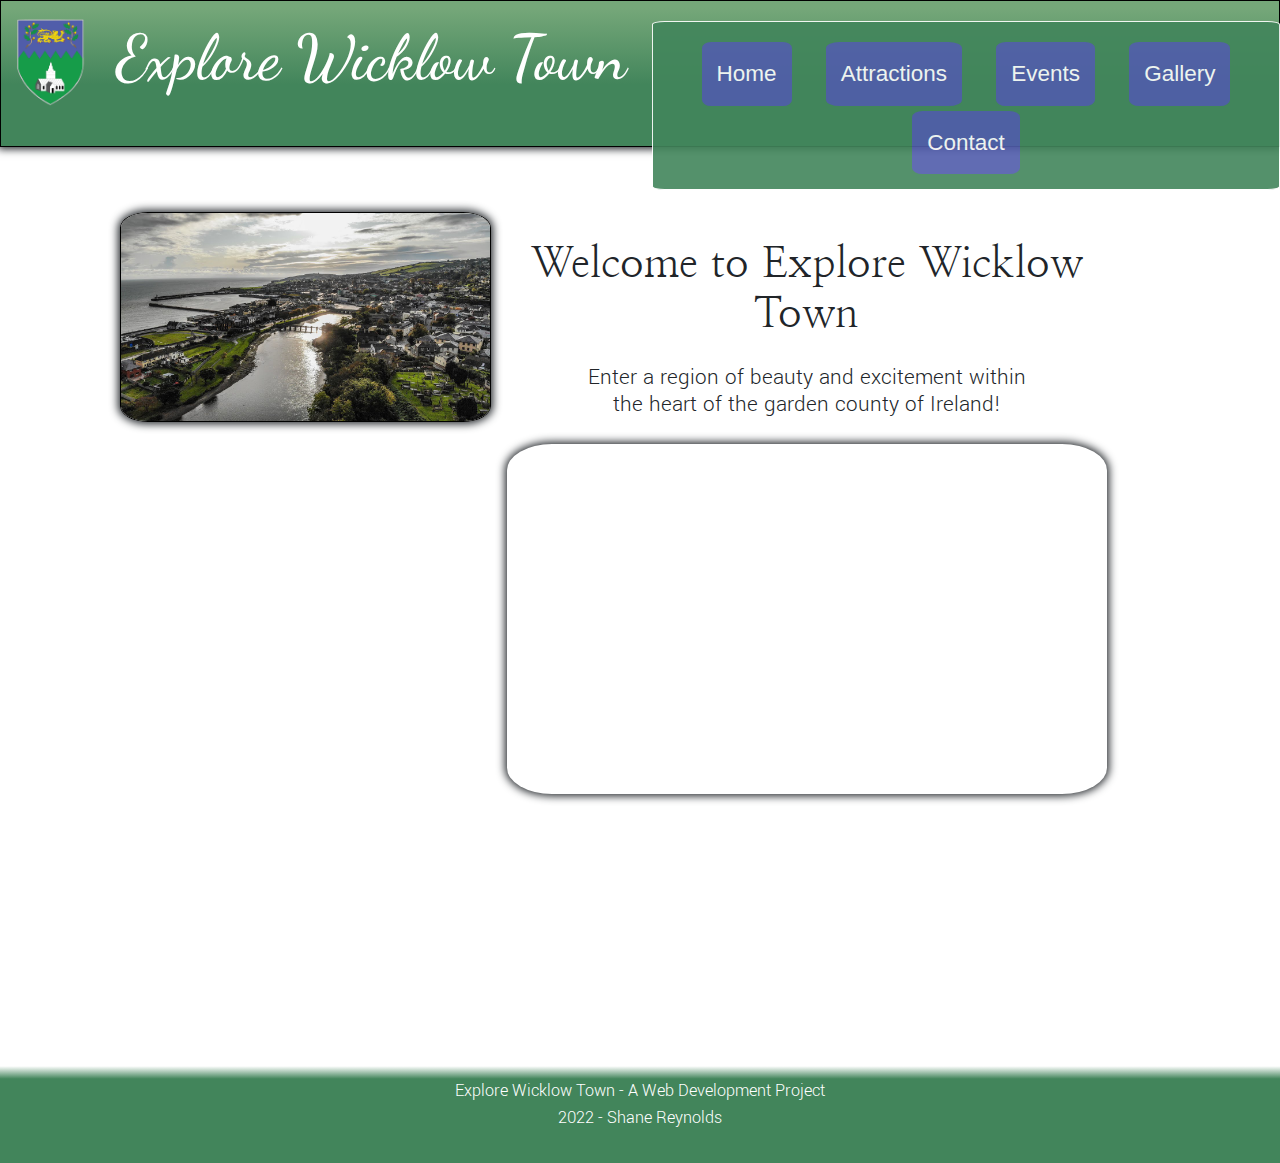
<file: index.html>
<!-- The home landing page for the Web Development Project Task B - Explore Wicklow Town
@author Shane Reynolds
-FZB 7976

This index page will be commented extensively. The other 4 pages will be commented 
very briefly as they are quite similarly structured using the style guide.
It should be noted that this project is fully mobile responsive also. -->



<!DOCTYPE html> <!-- Defines that the type of document is to be parsed as HTML -->

<head> <!-- The head tag defines some important meta data, linking and settings for the page -->
    <meta name="viewport" content="width=device-width, initial-scale=1"> <!-- Outline that the content must match the specific width of each device viewing the page-->
    <title>Explore Wicklow Town Homepage</title> <!-- The title that is displayed on the tab in a web browser-->
    <link href="https://cdn.jsdelivr.net/npm/bootstrap@5.2.0/dist/css/bootstrap.min.css" rel="stylesheet"> <!-- Linking the page to bootstrap, a grid framework-->
    <link href="./css/style.css" rel="stylesheet"> <!-- Linking the page to the custom style sheet for design-->
    <link rel="icon" type="image/x-icon" href="./images/favicon.ico"> <!--The small favicon icon image that appears in the tab on the web browser-->

</head>


<body> <!-- In the body, the the actual content is defined -->
    <div class="container-fluid" id="wholePage"> <!-- Several nested divs are used to set the bootstrap grid columns and rows to accurately place content-->
        <div class="row justify-content-center">
            <div class="row justify-content-center" id="siteHeader"> <!-- Custom made site header that that uses this ID-->
                <div align="center" class="col-sm-1">
                    <img class="crest" src="./images/wicklow-coat-of-arms.png" alt="Wicklow coat of arms"> <!-- in the top left, add the image wicklow coat of arms-->
                </div>
                <div align="center" class="col-sm-5">
                    <h1>Explore Wicklow Town</h1> <!-- To the left of centre, add the title-->
                </div>
                <div style="z-index: 1" align="center" class="col-sm-6"> <!-- to the right of centre, add the nav bar that is fixed. It provides link btns to other pages-->
                    <nav>
                        <ul class="menu"> <!-- Contained within an unordered list, and utilising anchor tags as links -->
                            <li><a class="menuButton" href="index.html">Home</a></li>
                            <li><a class="menuButton" href="attractions.html">Attractions</a></li>
                            <li><a class="menuButton" href="events.html">Events</a></li>
                            <li><a class="menuButton" href="gallery.html">Gallery</a></li>
                            <li><a class="menuButton" href="contact.html">Contact</a></li>
                        </ul>
                    </nav>
                </div>
            </div>
        </div>

        <div class="row justify-content-center">
            <div class="row justify-content-center" id="siteBody"> <!-- main body of text boostrap div -->

                <div align="center" class="col-sm-4">
                    <img id="river" class="img-fluid" src="./images/wicklowriver.jpg" alt="Wicklow river" usemap="#wicklowtown"> <!-- The main page river image, with alt text and a clickable map to wicklow wikipedia-->
                    <map name="wicklowtown">
                        <area shape="rect" coords="0,0,1000,1000" alt="SpaceX website" href="https://en.wikipedia.org/wiki/Wicklow">
                    </map>
                </div>
                <div align="center" class="col-sm-8">
                    <h2 style="margin-top: -6%; margin-bottom: 2%;">Welcome to Explore Wicklow Town</h2> <!-- Content, with inline CSS-->
                    <h3 style="margin-bottom: 4%;">Enter a region of beauty and excitement within <br> the heart of the garden county of Ireland!</h3>
                    <!-- The below iframe is a medium sized google map that allows the viewer of the site to see the map of wicklow town and surrounding areas-->
                    <iframe src="https://www.google.com/maps/embed?pb=!1m18!1m12!1m3!1d38433.68726085093!2d-6.077769283525845!3d52.98250490541029!2m3!1f0!2f0!3f0!3m2!1i1024!2i768!4f13.1!3m3!1m2!1s0x4867b0b5d9502859%3A0x284e79fbf541a3e7!2sWicklow!5e0!3m2!1sen!2sie!4v1661512407294!5m2!1sen!2sie" width="600" height="350" style="border:0;" allowfullscreen="" loading="lazy" referrerpolicy="no-referrer-when-downgrade"></iframe>
                </div>
            </div>
        </div>




        <div class="row justify-content-center">
            <div class="row justify-content-center" id="siteFooter"> <!-- Footer bootstrap div -->
                <div align="center" class="col-sm-4"></div>
                <div align="center" class="col-sm-4">
                    <p class="footerP">Explore Wicklow Town - A Web Development Project 2022 - Shane Reynolds</p> <!-- Generic explanatory text-->
                </div>
                <div align="center" class="col-sm-4">

                </div>
            </div>
        </div>
    </div>
</body> <!-- Finish -->
</file>
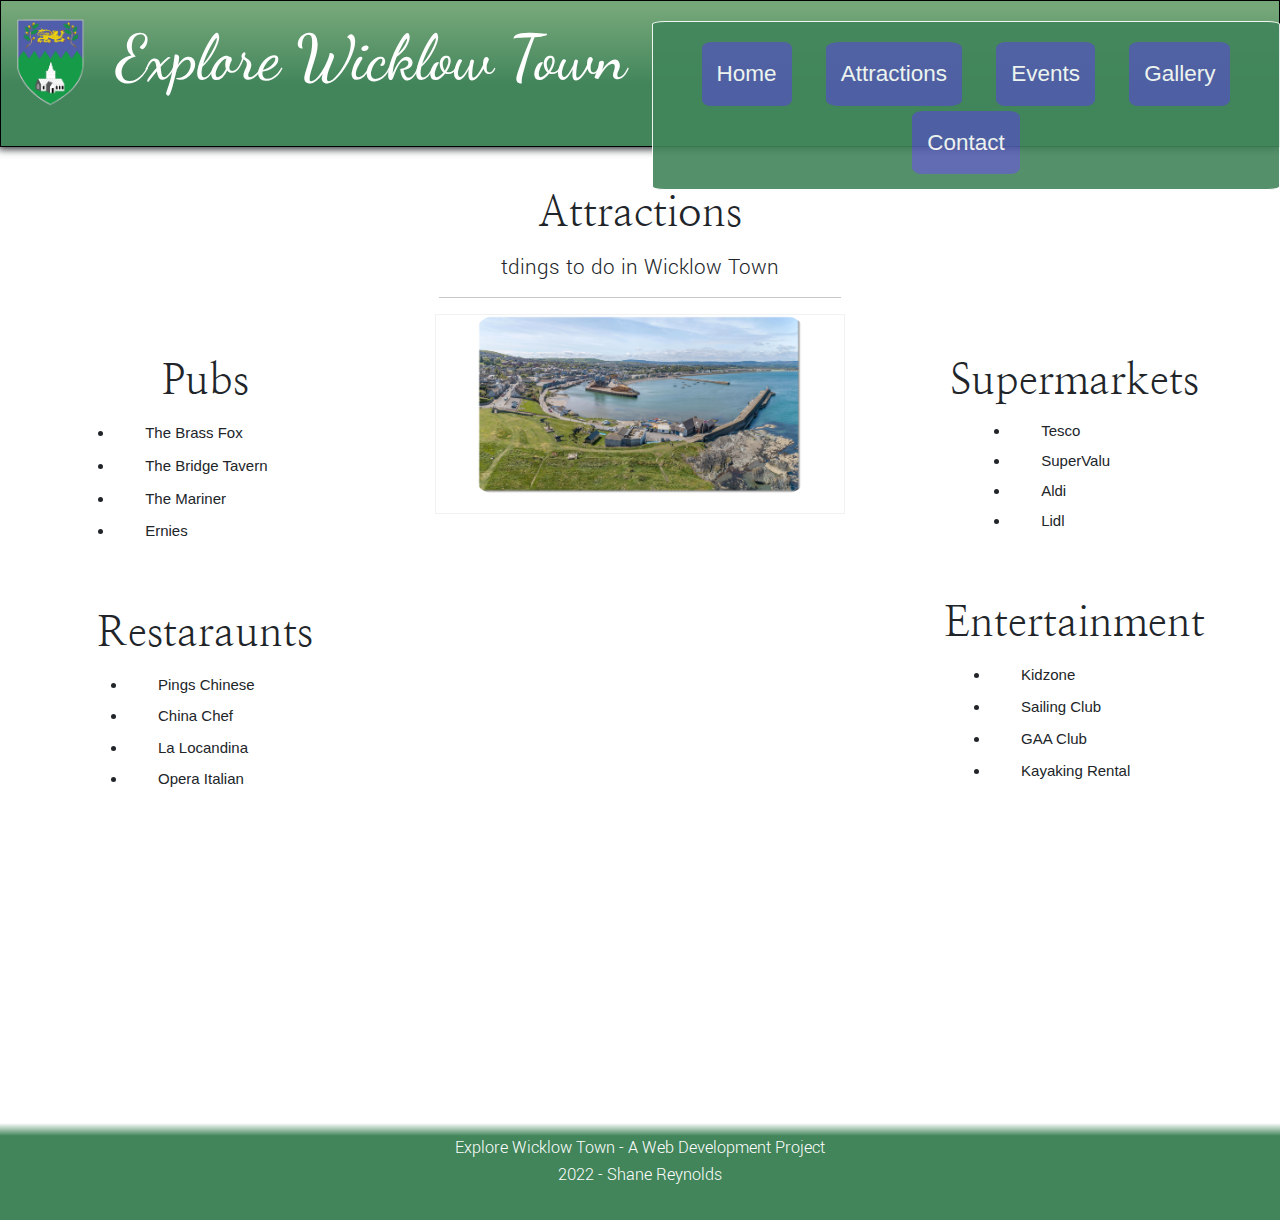
<file: attractions.html>
<!-- The attractions page for the Web Development Project Task B - Explore Wicklow Town
@author Shane Reynolds
-FZB 7976 -->

<!DOCTYPE html>

<head>
    <meta name="viewport" content="widtd=device-widtd, initial-scale=1">
    <title>Explore Wicklow Town Homepage</title>
    <link href="https://cdn.jsdelivr.net/npm/bootstrap@5.2.0/dist/css/bootstrap.min.css" rel="stylesheet">
    <link href="./css/style.css" rel="stylesheet">
    <link rel="icon" type="image/x-icon" href="./images/favicon.ico">

</head>


<body>
    <div class="container-fluid" id="wholePage">
        <div class="row justify-content-center">
            <div class="row justify-content-center" id="siteHeader">
                <div align="center" class="col-sm-1">
                    <img class="crest" src="./images/wicklow-coat-of-arms.png" alt="Wicklow coat of arms">
                </div>
                <div align="center" class="col-sm-5">
                    <h1>Explore Wicklow Town</h1>
                </div>
                <div style="z-index: 1" align="center" class="col-sm-6">
                    <nav>
                        <ul class="menu">
                            <li><a class="menuButton" href="index.html">Home</a></li>
                            <li><a class="menuButton" href="attractions.html">Attractions</a></li>
                            <li><a class="menuButton" href="events.html">Events</a></li>
                            <li><a class="menuButton" href="gallery.html">Gallery</a></li>
                            <li><a class="menuButton" href="contact.html">Contact</a></li>
                        </ul>
                    </nav>
                </div>
            </div>
        </div>



        <div class="row justify-content-center">
            <div class="row justify-content-center">
                <div align="center" class="col-sm-4"></div>
                <div align="center" class="col-sm-4">
                    <h2>Attractions</h2>
                    <h3>tdings to do in Wicklow Town</h3>
                    <hr>
                </div>
                <div align="center" class="col-sm-4">
                </div>

            </div>
        </div>

        <div class="row justify-content-center">
            <div align="center" class="col-sm-4">
                <h2>Pubs</h2>
                <table> <!-- Putting a list within a table. Table rows and table data is defined accordingly to the left of the page -->
                    <tr>
                        <td>
                            <li></li>
                        </td>
                        <td>
                            The Brass Fox
                        </td>
                    </tr>
                    <tr>
                        <td>
                            <li></li>
                        </td>
                        <td>
                            The Bridge Tavern
                        </td>
                    </tr>
                    <tr>
                        <td>
                            <li></li>
                        </td>
                        <td>
                            The Mariner
                        </td>
                    </tr>
                    <td>
                        <li></li>
                    </td>
                    <td>
                        Ernies
                    </td>

                </table>


                <br>


                <h2>Restaraunts</h2>
                <table>
                    <tr>
                        <td>
                            <li></li>
                        </td>
                        <td>
                            Pings Chinese
                        </td>
                    </tr>
                    <tr>
                        <td>
                            <li></li>
                        </td>
                        <td>
                            China Chef
                        </td>
                    </tr>
                    <tr>
                        <td>
                            <li></li>
                        </td>
                        <td>
                            La Locandina
                        </td>
                    </tr>
                    <td>
                        <li></li>
                    </td>
                    <td>
                        Opera Italian
                    </td>

                </table>
            </div>
            <div align="center" class="col-sm-4"> <!-- A flip box 3d animation is applied to the wicklow harbour image that is placed in the centre top of the page, with text. -->
                <div class="flip-box">
                    <div class="flip-box-inner">
                        <div class="flip-box-front">
                            <img id="harbour" src="./images/wicklow_harbour.jpg" alt="Wicklow harbour">
                        </div>
                        <div class="flip-box-back">
                            <p style="margin-top:14%; margin-left:16%; color: white;"> Wicklow harbour, seen from the Black Castle</p>
                        </div>
                    </div>
                </div>

            </div>
            <div align="center" class="col-sm-4">
                <h2>Supermarkets</h2>
                <table> <!-- Putting a list within a table. Table rows and table data is defined accordingly to the right of the page -->
                    <tr>
                        <td>
                            <li></li>
                        </td>
                        <td>
                            Tesco
                        </td>
                    </tr>
                    <tr>
                        <td>
                            <li></li>
                        </td>
                        <td>
                            SuperValu
                        </td>
                    </tr>
                    <tr>
                        <td>
                            <li></li>
                        </td>
                        <td>
                            Aldi
                        </td>
                    </tr>
                    <td>
                        <li></li>
                    </td>
                    <td>
                        Lidl
                    </td>

                </table>


                <br>


                <h2>Entertainment</h2>
                <table>
                    <tr>
                        <td>
                            <li></li>
                        </td>
                        <td>
                            Kidzone
                        </td>
                    </tr>
                    <tr>
                        <td>
                            <li></li>
                        </td>
                        <td>
                            Sailing Club
                        </td>
                    </tr>
                    <tr>
                        <td>
                            <li></li>
                        </td>
                        <td>
                            GAA Club
                        </td>
                    </tr>
                    <td>
                        <li></li>
                    </td>
                    <td>
                        Kayaking Rental
                    </td>

                </table>
            </div>

        </div>


        <div class="row justify-content-center"> <!-- Just a div to apply space to the bottom of the page. Aesthetic purpose. -->
            <div class="row justify-content-center" id="siteBody">

                <div align="center" class="col-sm-4">
                </div>
                <div align="center" class="col-sm-4">
                </div>
                <div align="center" class="col-sm-4">
                </div>
            </div>
        </div>



        <div class="row justify-content-center"> <!-- Foooter -->
            <div class="row justify-content-center" id="siteFooter">
                <div align="center" class="col-sm-4"></div>
                <div align="center" class="col-sm-4">
                    <p class="footerP">Explore Wicklow Town - A Web Development Project 2022 - Shane Reynolds</p>
                </div>
                <div align="center" class="col-sm-4">

                </div>
            </div>
        </div>
    </div>
</body>
</file>
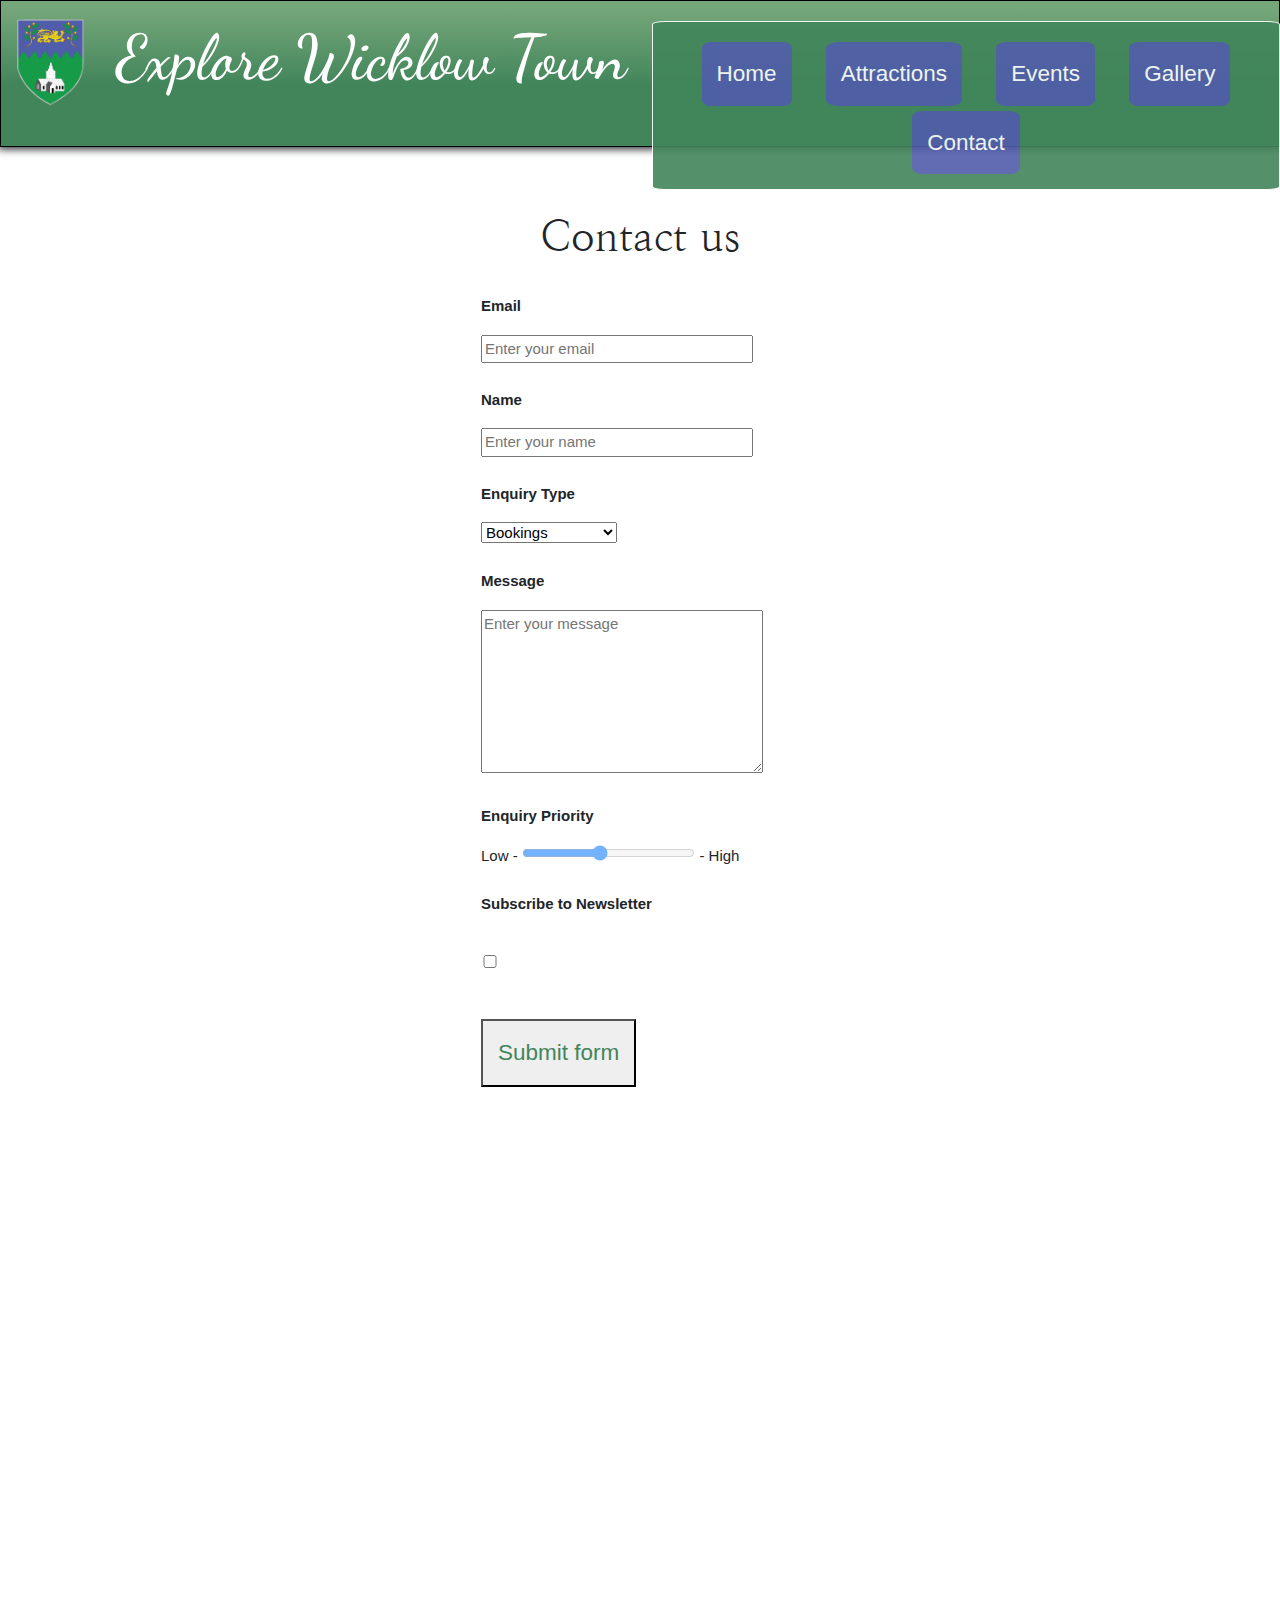
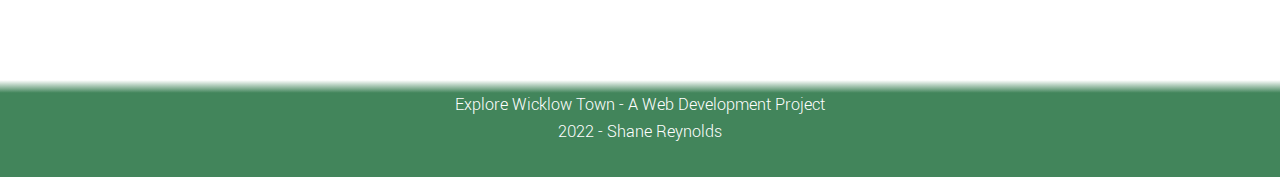
<file: contact.html>
<!-- The contact page for the Web Development Project Task B - Explore Wicklow Town
@author Shane Reynolds
-FZB 7976 -->

<!DOCTYPE html>

<head>
    <meta name="viewport" content="width=device-width, initial-scale=1">
    <title>Explore Wicklow Town Homepage</title>
    <link href="https://cdn.jsdelivr.net/npm/bootstrap@5.2.0/dist/css/bootstrap.min.css" rel="stylesheet">
    <!-- Bootstrap framework -->
    <link href="./css/style.css" rel="stylesheet"> <!-- CSS styling-->
    <link rel="icon" type="image/x-icon" href="./images/favicon.ico"> <!-- Favicon icon-->
    <script> //Basic JavaScript scripting for confirmation alert box for contact form
        function confMsg() {
            alert("Thank you for confirming.");
        }
    </script>

</head>


<!-- Body of HTML -->

<body>
    <div class="container-fluid" id="wholePage">
        <div class="row justify-content-center">
            <div class="row justify-content-center" id="siteHeader">
                <div align="center" class="col-sm-1">
                    <img class="crest" src="./images/wicklow-coat-of-arms.png" alt="Wicklow coat of arms">
                </div>
                <div align="center" class="col-sm-5">
                    <h1>Explore Wicklow Town</h1>
                </div>
                <div style="z-index: 1" align="center" class="col-sm-6">
                    <nav>
                        <ul class="menu">
                            <li><a class="menuButton" href="index.html">Home</a></li>
                            <li><a class="menuButton" href="attractions.html">Attractions</a></li>
                            <li><a class="menuButton" href="events.html">Events</a></li>
                            <li><a class="menuButton" href="gallery.html">Gallery</a></li>
                            <li><a class="menuButton" href="contact.html">Contact</a></li>
                        </ul>
                    </nav>
                </div>
            </div>
        </div>

        <div class="row justify-content-center">
            <div class="row justify-content-center" id="siteBody">
                <div align="center" class="col-sm-2">
                </div>
                <div align="center" class="col-sm-8">
                    <h2 style="margin-top:-10%;">Contact us</h2>
                    <table> <!-- A table within a form to allow for correct text alignmentt and neat displaying of data. -->
                        <form action="" method="POST">
                            <tr>
                                <td><label style="vertical-align:top; padding-right: 28%;"  for="">Email</label></tr></td>
                            <tr>
                                <td><input type="email" id="email" name="email" placeholder="Enter your email" style="width:94%;"></td>
                            </tr>
                            <tr>
                                <td><label style="vertical-align:top; padding-right: 28%;"  for="">Name</label></tr></td>
                            <tr>
                            <tr>
                                <td><input type="text" id="text" name="text" placeholder="Enter your name" style="width:94%;"></td>
                            </tr>
                            <tr>
                                <td><label style="vertical-align:top; padding-right: 28%;"  for="">Enquiry Type</label></tr></td>
                            <tr>
                            <tr>
                                <td><select name="enqType" id="enqType">
                                        <option value="bookings">Bookings</option>
                                        <option value="nature">Nature Specialist</option>
                                        <option value="events">Events Manager</option>
                                    </select>
                                </td>
                            </tr>
                            <tr>
                                <td><label style="vertical-align:top; padding-right: 28%;"  for="">Message</label></tr></td>
                            <tr>
                            <tr>
                                <td><textarea id="textarea" name="textarea" rows="7" cols="29"
                                        placeholder="Enter your message"></textarea></td>
                            </tr>
                            <tr>
                                <td><label style="vertical-align:top; padding-right: 28%;"  for="">Enquiry Priority</label></tr></td>
                            <tr>
                            <tr>
                                <td>Low - <input type="range" min="1" max="10" value="5" name="range" id="range" style="width:60%;">
                                - High</td>
                            </tr>
                            <tr>
                                <td><label style="vertical-align:top; padding-right: 28%;"  for="">Subscribe to Newsletter</label></tr></td>
                            <tr>
                            <tr>
                                <td style="display: table; margin-left: -47%; margin-top: 11%;"> <input type="checkbox"
                                        name="radio" id="radio" placeholder="Subscribe to newsletter">
                                </td>
                            </tr>
                            <tr>
                                <td><button class="submitButton"
                                        onclick="location.href='mailto:explorewicklowtown@outlook.ie'; confMsg()">Submit
                                        form</button></td> <!-- When the submit button is pressed on the contact form, execute this JS function. This displays a confirmation alert box at the top of the screen-->
                            </tr>
                        </form>
                    </table>

                </div>
                <div align="center" class="col-sm-2">
                </div>
            </div>
        </div>

        <!-- Filler div-->

        <div class="row justify-content-center">
            <div class="row justify-content-center" id="siteBody">
                <div align="center" class="col-sm-4">
                </div>
                <div align="center" class="col-sm-4"></div>
                <div align="center" class="col-sm-4">
                </div>
            </div>
        </div>

        <!-- Footer div -->

        <div class="row justify-content-center">
            <div class="row justify-content-center" id="siteFooter">
                <div align="center" class="col-sm-4"></div>
                <div align="center" class="col-sm-4">
                    <p class="footerP">Explore Wicklow Town - A Web Development Project 2022 - Shane Reynolds</p>
                </div>
                <div align="center" class="col-sm-4">

                </div>
            </div>
        </div>
    </div>
</body>
</file>
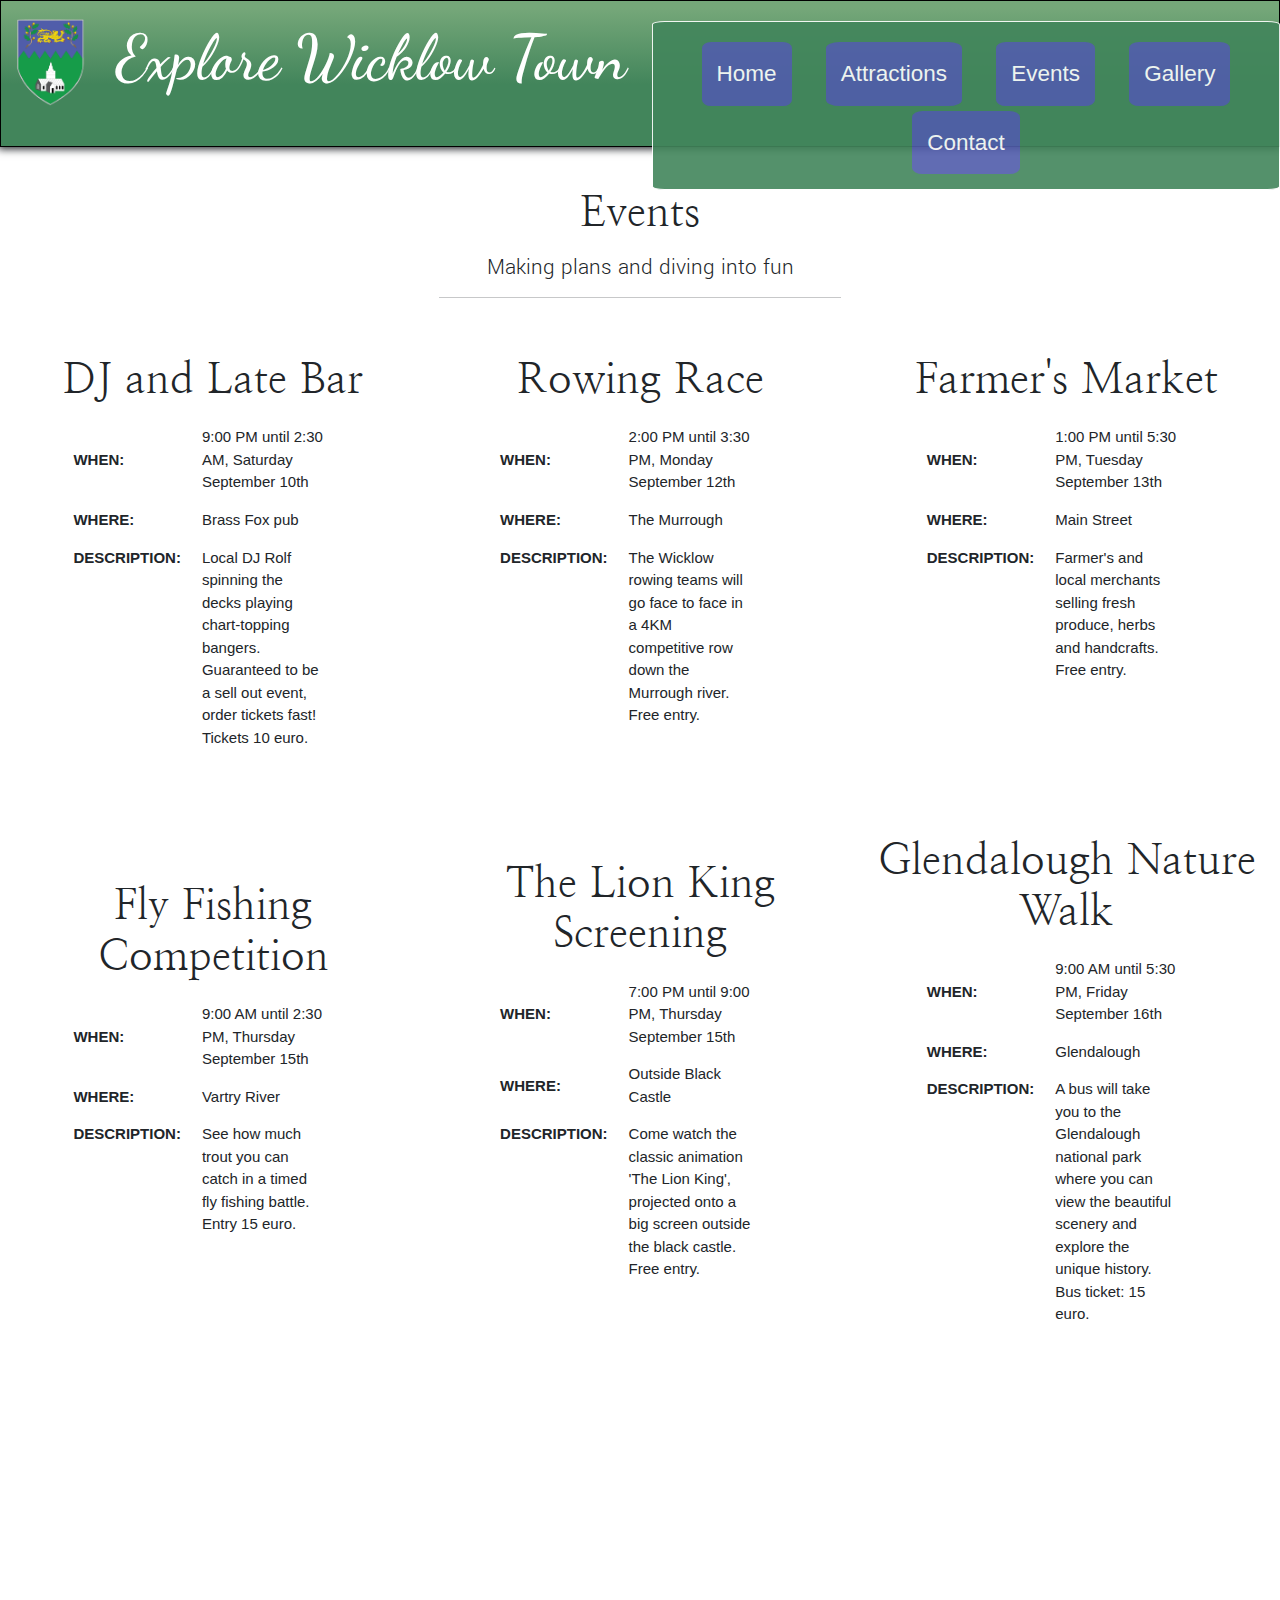
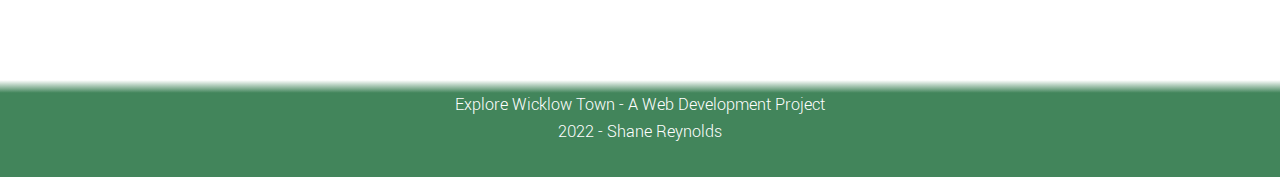
<file: events.html>
<!-- The events page for the Web Development Project Task B - Explore Wicklow Town
@author Shane Reynolds
-FZB 7976 -->

<!DOCTYPE html>

<head>
    <meta name="viewport" content="width=device-width, initial-scale=1">
    <title>Explore Wicklow Town Homepage</title>
    <link href="https://cdn.jsdelivr.net/npm/bootstrap@5.2.0/dist/css/bootstrap.min.css" rel="stylesheet">
    <link href="./css/style.css" rel="stylesheet">
    <link rel="icon" type="image/x-icon" href="./images/favicon.ico">

</head>


<body>
    <div class="container-fluid" id="wholePage">
        <div class="row justify-content-center">
            <div class="row justify-content-center" id="siteHeader">
                <div align="center" class="col-sm-1">
                    <img class="crest" src="./images/wicklow-coat-of-arms.png" alt="Wicklow coat of arms">
                </div>
                <div align="center" class="col-sm-5">
                    <h1>Explore Wicklow Town</h1>
                </div>
                <div style="z-index: 1" align="center" class="col-sm-6">
                    <nav>
                        <ul class="menu">
                            <li><a class="menuButton" href="index.html">Home</a></li>
                            <li><a class="menuButton" href="attractions.html">Attractions</a></li>
                            <li><a class="menuButton" href="events.html">Events</a></li>
                            <li><a class="menuButton" href="gallery.html">Gallery</a></li>
                            <li><a class="menuButton" href="contact.html">Contact</a></li>
                        </ul>
                    </nav>
                </div>
            </div>
        </div>


        <div class="row justify-content-center">
            <div class="row justify-content-center">
                <div align="center" class="col-sm-4"></div>
                <div align="center" class="col-sm-4">
                    <h2>Events</h2>
                    <h3>Making plans and diving into fun</h3>
                    <hr>
                </div>
                <div align="center" class="col-sm-4">
                </div>
            </div>
        </div>



        <div class="row justify-content-center">
            <div class="row justify-content-center">
                <div align="center" class="col-sm-4">
                    <h2>DJ and Late Bar</h2>
                    <table class="events"> <!-- Table for storing events. Table rows and table data is defined accordingly to the first third of the page -->
                        <tr>
                            <th>
                                <b>WHEN:</b>
                            </th>
                            <td>
                                9:00 PM until 2:30 AM, Saturday September 10th
                            </td>
                        </tr>
                        <tr>
                            <th>
                                <b>WHERE:</b>
                            </th>
                            <td>
                                Brass Fox pub
                            </td>
                        </tr>
                        <tr>
                            <th style="vertical-align:top; padding-right: 20px;">
                                <b >DESCRIPTION: </b>
                            </th>
                            <td>
                                Local DJ Rolf spinning the decks playing chart-topping bangers.
                                Guaranteed to be a sell out event, order tickets fast! Tickets 10 euro.
                            </td>
                        </tr>
                    </table>

                    <br><br><br><br>

                    <h2>Fly Fishing Competition</h2>
                    <table class="events">
                        <tr>
                            <th>
                                <b>WHEN:</b>
                            </th>
                            <td>
                                9:00 AM until 2:30 PM, Thursday September 15th
                            </td>
                        </tr>
                        <tr>
                            <th>
                                <b>WHERE:</b>
                            </th>
                            <td>
                                Vartry River
                            </td>
                        </tr>
                        <tr>
                            <th style="vertical-align:top; padding-right: 20px;">
                                <b>DESCRIPTION: </b>
                            </th>
                            <td>
                                See how much trout you can catch in a timed fly fishing battle. Entry 15 euro.
                            </td>
                        </tr>
                    </table>
                    <br>

                </div>
                <div align="center" class="col-sm-4">
                    <h2>Rowing Race</h2>
                    <table class="events"> <!-- Table for storing events. Table rows and table data is defined accordingly to the second third of the page -->
                        <tr>
                            <th>
                                <b>WHEN:</b>
                            </th>
                            <td>
                                2:00 PM until 3:30 PM, Monday September 12th
                            </td>
                        </tr>
                        <tr>
                            <th>
                                <b>WHERE:</b>
                            </th>
                            <td>
                                The Murrough
                            </td>
                        </tr>
                        <tr>
                            <th style="vertical-align:top; padding-right: 20px;">
                                <b>DESCRIPTION: </b>
                            </th>
                            <td>
                                The Wicklow rowing teams will go face to face in a 4KM
                                competitive row down the Murrough river. Free entry.
                            </td>
                        </tr>
                    </table>


                    <br><br><br><br>


                    <h2>The Lion King Screening</h2>
                    <table class="events">
                        <tr>
                            <th>
                                <b>WHEN:</b>
                            </th>
                            <td>
                                7:00 PM until 9:00 PM, Thursday September 15th
                            </td>
                        </tr>
                        <tr>
                            <th>
                                <b>WHERE:</b>
                            </th>
                            <td>
                                Outside Black Castle
                            </td>
                        </tr>
                        <tr>
                            <th style="vertical-align:top; padding-right: 20px;">
                                <b>DESCRIPTION: </b>
                            </th>
                            <td>
                                Come watch the classic animation 'The Lion King', projected onto a big screen outside the black castle. Free entry.
                            </td>
                        </tr>
                    </table>
                    <br>
                </div>
                <div align="center" class="col-sm-4">
                    <h2>Farmer's Market</h2>
                    <table class="events"> <!-- Table for storing events. Table rows and table data is defined accordingly to the final third of the page -->
                        <tr>
                            <th>
                                <b>WHEN:</b>
                            </th>
                            <td>
                                1:00 PM until 5:30 PM, Tuesday September 13th
                            </td>
                        </tr>
                        <tr>
                            <th>
                                <b>WHERE:</b>
                            </th>
                            <td>
                                Main Street
                            </td>
                        </tr>
                        <tr>
                            <th style="vertical-align:top; padding-right: 20px;">
                                <b>DESCRIPTION: </b>
                            </th>
                            <td>
                                Farmer's and local merchants selling fresh produce, herbs and handcrafts. Free entry.
                            </td>
                        </tr>
                    </table>

                    <br><br><br><br><br>


                    <h2>Glendalough Nature Walk</h2>
                    <table class="events">
                        <tr>
                            <th>
                                <b>WHEN:</b>
                            </th>
                            <td>
                                9:00 AM until 5:30 PM, Friday September 16th
                            </td>
                        </tr>
                        <tr>
                            <th>
                                <b>WHERE:</b>
                            </th>
                            <td>
                                Glendalough
                            </td>
                        </tr>
                        <tr>
                            <th style="vertical-align:top; padding-right: 20px;">
                                <b>DESCRIPTION: </b>
                            </th>
                            <td>
                                A bus will take you to the Glendalough national park where you can view the beautiful scenery
                                and explore the unique history. Bus ticket: 15 euro. 
                            </td>
                        </tr>
                    </table>
                    <br>
                </div>
            </div>
        </div>

        <div class="row justify-content-center"> <!-- Filler div for aesthetic purposes-->
            <div class="row justify-content-center" id="siteBody">
                <div align="center" class="col-sm-3">
                </div>
                <div align="center" class="col-sm-3"></div>
                <div align="center" class="col-sm-3">
                </div>
                <div align="center" class="col-sm-3">
                </div>
            </div>
        </div>


        <div class="row justify-content-center"> <!-- Footer -->
            <div class="row justify-content-center" id="siteFooter">
                <div align="center" class="col-sm-4"></div>
                <div align="center" class="col-sm-4">
                    <p class="footerP">Explore Wicklow Town - A Web Development Project 2022 - Shane Reynolds</p>
                </div>
                <div align="center" class="col-sm-4">

                </div>
            </div>
        </div>
    </div>
</body>
</file>
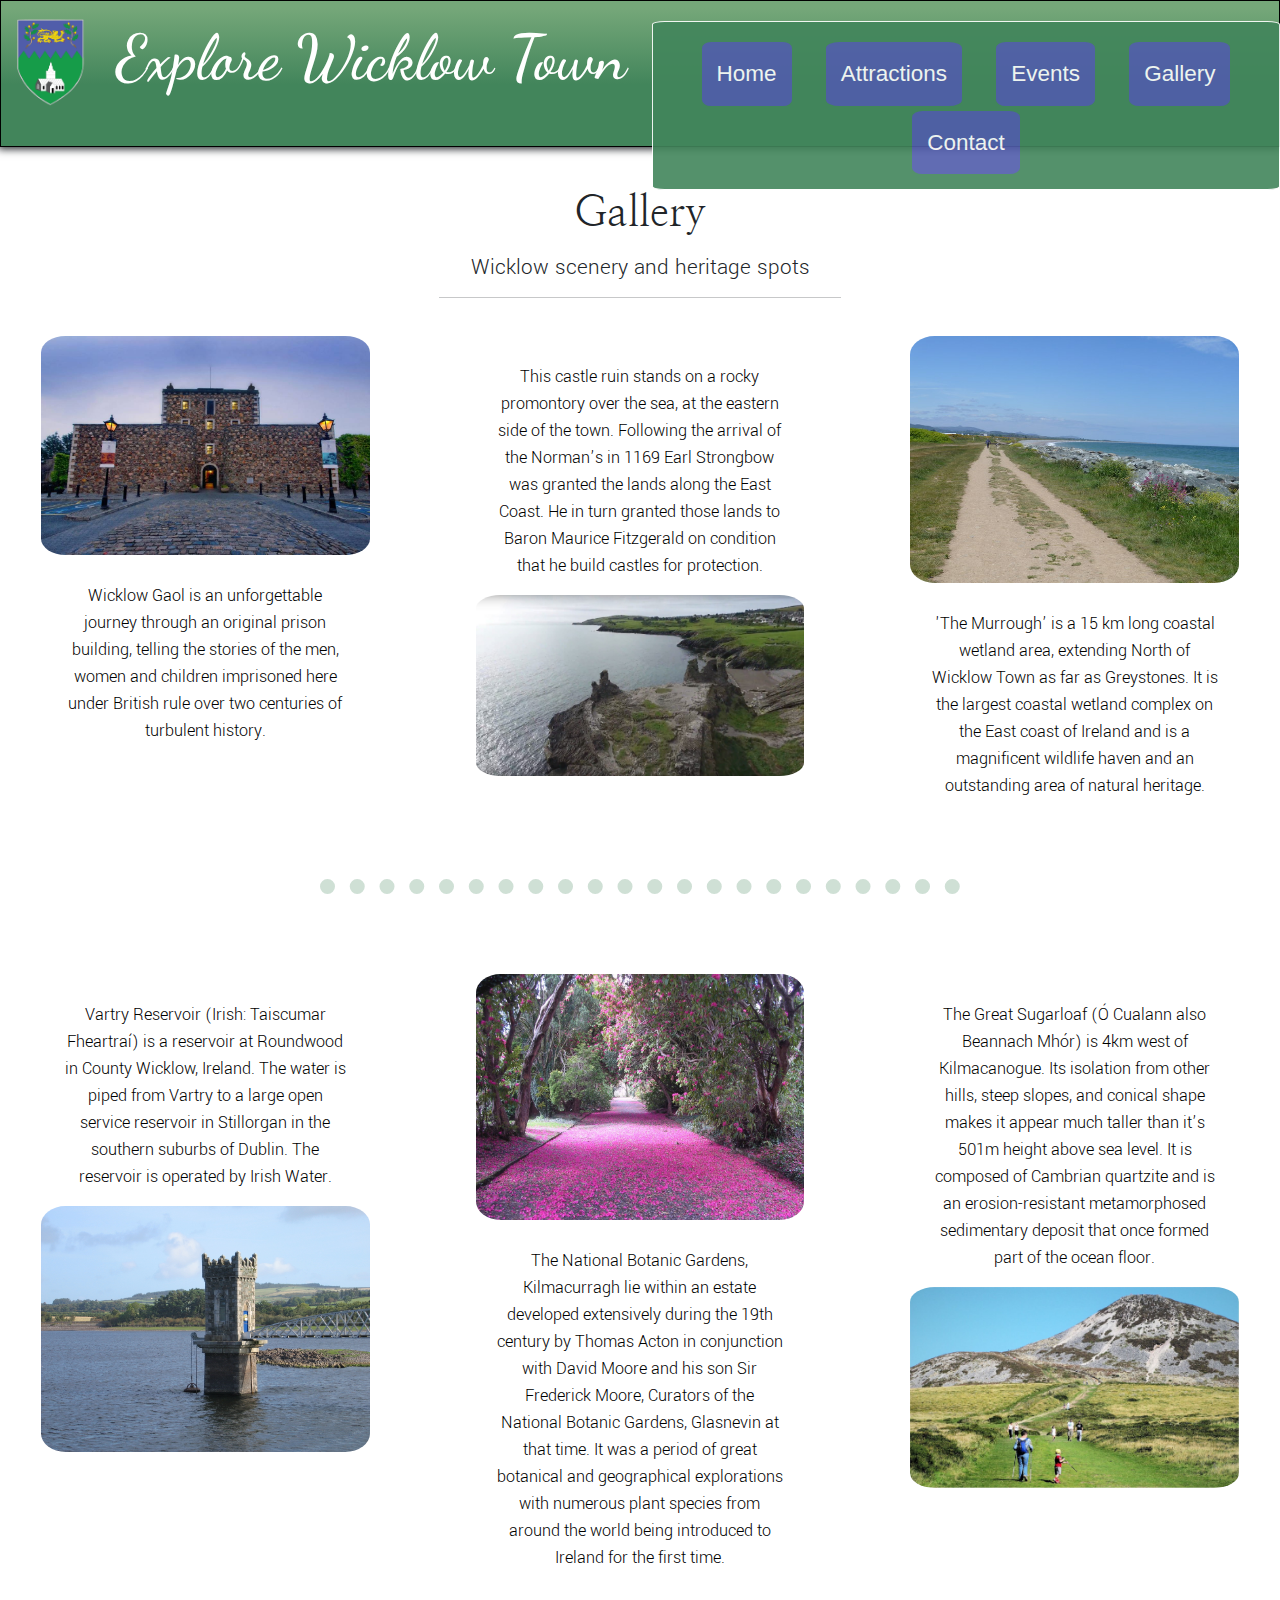
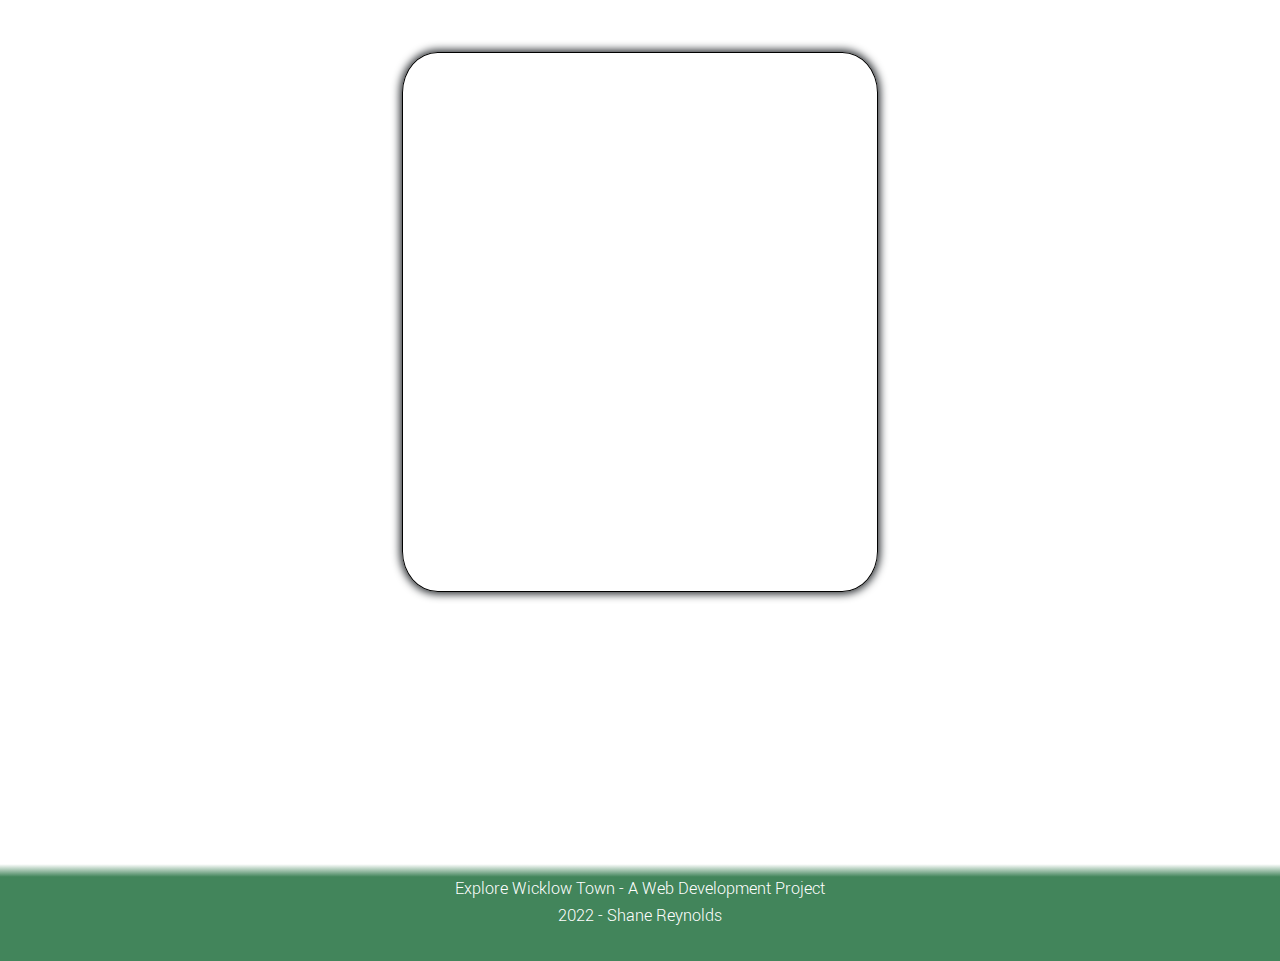
<file: gallery.html>
<!-- The gallery page for the Web Development Project Task B - Explore Wicklow Town
@author Shane Reynolds
-FZB 7976 -->

<!DOCTYPE html>

<head>
    <meta name="viewport" content="width=device-width, initial-scale=1">
    <title>Explore Wicklow Town Homepage</title>
    <link href="https://cdn.jsdelivr.net/npm/bootstrap@5.2.0/dist/css/bootstrap.min.css" rel="stylesheet">
    <link href="./css/style.css" rel="stylesheet">
    <link rel="icon" type="image/x-icon" href="./images/favicon.ico">

</head>


<body>
    <div class="container-fluid" id="wholePage">
        <div class="row justify-content-center">
            <div class="row justify-content-center" id="siteHeader">
                <div align="center" class="col-sm-1">
                    <img class="crest" src="./images/wicklow-coat-of-arms.png" alt="Wicklow coat of arms">
                </div>
                <div align="center" class="col-sm-5">
                    <h1>Explore Wicklow Town</h1>
                </div>
                <div style="z-index: 1" align="center" class="col-sm-6">
                    <nav>
                        <ul class="menu">
                            <li><a class="menuButton" href="index.html">Home</a></li>
                            <li><a class="menuButton" href="attractions.html">Attractions</a></li>
                            <li><a class="menuButton" href="events.html">Events</a></li>
                            <li><a class="menuButton" href="gallery.html">Gallery</a></li>
                            <li><a class="menuButton" href="contact.html">Contact</a></li>
                        </ul>
                    </nav>
                </div>
            </div>
        </div>

        <div class="row justify-content-center">
            <div class="row justify-content-center">
                <div align="center" class="col-sm-4"></div>
                <div align="center" class="col-sm-4">
                    <h2>Gallery</h2>
                    <h3>Wicklow scenery and heritage spots</h3>
                    <hr>
                    <br>
                </div>
                <div align="center" class="col-sm-4">
                </div>

            </div>
        </div>

        <div class="row justify-content-center">
            <div align="center" class="col-sm-4"> <!-- First third of screen drom left: display image with text below -->
                <img id="harbour" src="./images/wicklowjail.jpg" alt="Wicklow jail">

                <p><br>Wicklow Gaol is an unforgettable journey through an original prison building,
                    telling the stories of the men, women and children imprisoned here under British rule over two
                    centuries of turbulent history.</p>
            </div>
            <div align="center" class="col-sm-4"> <!-- Second third of screen from left: display image with text above -->
                <p><br>This castle ruin stands on a rocky promontory over the sea, at the eastern side of the town.
                    Following the arrival of the Norman’s in 1169 Earl Strongbow was granted the lands along the East
                    Coast.
                    He in turn granted those lands to Baron Maurice Fitzgerald on condition that he build castles for
                    protection.</p>
                <img id="harbour" src="./images/black-castle.jpg" alt="Wicklow harbour">
            </div>
            <div align="center" class="col-sm-4"> <!-- Final third of screen from left: display image with text below -->
                <img id="harbour" src="./images/TheMurrough.jpg" alt="Wicklow harbour">
                <p><br>'The Murrough’ is a 15 km long coastal wetland area, extending North of Wicklow Town as far as
                    Greystones.
                    It is the largest coastal wetland complex on the East coast of Ireland and is a magnificent wildlife
                    haven and an outstanding area of natural heritage.</p>
            </div>

        </div>





        <!-- Dotted horizontal rule for division. Repeat the image:text pattern below. -->
        <hr id="dottedHR">



        <div class="row justify-content-center">
            <div align="center" class="col-sm-4">

                <p><br>Vartry Reservoir (Irish: Taiscumar Fheartraí) is a reservoir at Roundwood in County Wicklow,
                    Ireland.
                    The water is piped from Vartry to a large open service reservoir in Stillorgan in the southern
                    suburbs of Dublin. The reservoir is operated by Irish Water.</p>
                <img id="harbour" src="./images/Vartry_Reservoir.jpg" alt="Wicklow jail">


            </div>
            <div align="center" class="col-sm-4">

                <img id="harbour" src="./images/Kilmacurragh.jpg" alt="Wicklow harbour">
                <p><br>The National Botanic Gardens, Kilmacurragh lie within an estate developed extensively during the
                    19th century by Thomas Acton in conjunction with David Moore and his son Sir Frederick Moore,
                    Curators of the National Botanic Gardens, Glasnevin at that time.
                    It was a period of great botanical and geographical explorations with numerous plant species from
                    around the world being introduced to Ireland for the first time.</p>
            </div>
            <div align="center" class="col-sm-4">
                <p><br>The Great Sugarloaf (Ó Cualann also Beannach Mhór) is 4km west of Kilmacanogue. Its isolation
                    from other hills, steep slopes, and conical shape makes it appear much taller than it’s 501m height
                    above sea level.
                    It is composed of Cambrian quartzite and is an erosion-resistant metamorphosed sedimentary deposit
                    that once formed part of the ocean floor.</p>
                <img id="harbour" src="./images/the-sugarloaf.jpg" alt="Wicklow harbour">

            </div>

        </div>



        <div class="row justify-content-center">
            <div class="row justify-content-center" id="siteBody">

                <div align="center" class="col-sm-3">
                </div>
                <div align="center" class="col-sm-6"> <!-- In the middle of this div, display a youtube video as an iframe, with specified dimensions. works on mobile too. -->
                    <iframe id="video" width="960" height="540" src="https://www.youtube.com/embed/Pak2iH4pzoc">
                    </iframe>
                </div>
                <div align="center" class="col-sm-3">
                </div>
            </div>
        </div>


        <!-- Footer -->
        <div class="row justify-content-center">
            <div class="row justify-content-center" id="siteFooter">
                <div align="center" class="col-sm-4"></div>
                <div align="center" class="col-sm-4">
                    <p class="footerP">Explore Wicklow Town - A Web Development Project 2022 - Shane Reynolds</p>
                </div>
                <div align="center" class="col-sm-4">

                </div>
            </div>
        </div>
    </div>
</body>
</file>
<file: css/style.css>
/* Single CSS File for the 'explorewicklowtown' website that is linked to all HTML files.
@author Shane Reynolds
*/

/* Can import the custom font from the google api, or include it within the 'fonts' folder.
Putting it inside the fonts folder will increase the loading speed, which improves UX/UI and SEO.*/
/*@import url('https://fonts.googleapis.com/css2?family=Dancing+Script:wght@500&display=swap');*/

@font-face {
	font-family: "NanumMyeongjo-Regular";
	src: url("../fonts/NanumMyeongjo-Regular.ttf");
}

@font-face{
	font-family: "Yantramanav-Light";
	src: url("../fonts/Yantramanav-Light.ttf");
}

@font-face{
	font-family: "Dancing-Script";
    src: url("../fonts/DancingScript-Medium.ttf");
}


/*All statements below relate to general attributes specified.*/
html {
	width: 100%;
	height: 100%;
	position: relative;
}

h1 {
	color: white;
	font-family: 'Dancing-Script', cursive;
	font-size: 420%;
	margin-left: -1rem;
}

h2 {
	padding-top: 10%;
	font-size: 280%;
	font-family: 'NanumMyeongjo-Regular';
}

h3 {
	padding-top: 2%;
	font-size: 150%;
	font-family: 'Yantramanav-Light';
}

body {
	font-family: Verdana, sans-serif;
	width: 100%;
	height: 100%;
	position: relative;
	font-size: 15px;
	line-height: 1.5;
	background: white;
	overflow-x: hidden;
	scrollbar-width: none;
	margin: 0;
}

th {
	text-align: left;
	padding-top:5%;
	
	
}


td {
	text-align: left;
	padding-top: 5%;
	padding-right: 30px;
}


table {
	border-collapse: collapse;
}

label{
	font-family:'Lucida Sans', 'Lucida Sans Regular', 'Lucida Grande', 'Lucida Sans Unicode', Geneva, Verdana, sans-serif;
	font-weight: bold;
	margin-top: 3%;
	
}

p {
	color: black;
	max-width: 70%;
	font-family: 'Yantramanav-Light';
	font-size: large;
}

input {
	width: 20rem;
}

img {
	max-width: 5rem;
	max-height: 20rem;
}


nav {
	width: 100%;
	float: left;
}

iframe{
	max-width: 100%;
	border-radius: 7.5%;
	border-style: solid;
	border-width: 1px;
	border-color: black;
	box-shadow: 0 0 8px 2px;
}


/*All the class statements for HTML files below. The HTML tags that have these classes will utilise these features.
Classes are reused several times for different fields and are less unique than IDs.
*/
.menu { /*For the nav bar*/
	margin: 0;
	padding-top: 2em;
	position: fixed;
	background-color:#42855B;
	border-radius: 2%;
	opacity: 90%;
	border-style: solid;
	border-width: 1px;
	border-color: white;
    padding-left: 0px;
    padding-bottom: 0px;
}

.menu li {
	display: inline-flex;
	margin-top: -4%;
}

.menuButton {
	font-family: Arial;
	font-size: 1.5em;
	font-style: none;
	padding: 15px;
	color: white;
	text-decoration: none;
	width: auto;
	margin: 15px;

}

.submitButton{
	font-family: Arial;
	font-size: 1.5em;
	font-style: none;
	padding: 15px;
	text-decoration: none;
	width: auto;
	color: #42855B;
}

.submitButton:hover {
	background-color: #505DAB;
	color: white;
	border-radius: 10%;
}

.menuButton:link {
	background-color: #505DAB;
	color: white;
	border-radius: 10%;
}

.menuButton:hover {
	background-color: white;
	color: #42855B;
}

.events{
	max-width: 70%;
}

.customTH {
	text-align: left;
}

.container-fluid {
	justify-content: center;
	align-items: center;
	padding: 0px;


}

.footerP {
	color: white;
	max-width: 150%;
}

.crest {
	margin-top: -2.5rem;
	max-width: 7rem;
	height: auto;
	margin-left: -2rem;
}

.submitButton{
	margin-top: 10%;
}

/* The 3d animation flip box CSS, in class form */


.flip-box {
	background-color: transparent;
	width: 100%;
	height: 200px;
	border: 1px solid #f1f1f1;
	perspective: 1200px;
  }
  
  .flip-box-inner { 
	position: relative;
	width: 100%;
	height: 100%;
	text-align: center;
	transition: transform 1.2s;
	transform-style: preserve-3d;
  }
  
  .flip-box:hover .flip-box-inner { /*Direction of rotation and degree */
	transform: rotateX(180deg);
  }
  
  .flip-box-front, .flip-box-back {
	position: absolute;
	width: 100%;
	height: 100%;
	-webkit-backface-visibility: hidden;
	backface-visibility: hidden;
  }
  
  .flip-box-front { /*What's in front of the flip card*/
	color: black;
  }
  
  .flip-box-back { /*whats behind the flip card */
	background-color: #505DAB;
	color: white;
	transform: rotateX(180deg);
	border-radius: 7.5%;
	
  }




/* All ID statements with the given attributes below */
#river {
	max-width: 120%;
	height: auto;
	margin-left: -2rem;
	overflow: hidden;
	border-radius: 7.5%;
	animation-name: riverAnim;
  	animation-duration: 2s;
 	animation-delay: 0s;
	position: relative;
	border-style: solid;
	border-width: 1px;
	border-color: black;
	box-shadow: 0 0 8px 2px;
}

@keyframes riverAnim { /*animations for bubble opacity feature on image load*/
	0%  {opacity: 0%; left:0px; top:200px;}
	100% {opacity: 100%; left:0px; top:0px;}
  }

#harbour {
	max-width: 80%;
	height: auto;
	overflow: hidden;
	border-radius: 7.5%;
	animation-name: galleryAnim;
  	animation-duration: 1s;
 	animation-delay: 0s;
	position: relative;
}

#video{
	border-style: solid;
	border-width: 1px;
	border-color: black;
	box-shadow: 0 0 8px 2px;

}

@keyframes galleryAnim { /*animations for bubble opacity feature on image load*/
	0%  {opacity: 60%; border-radius: 100%; opacity: 0%;}
	100% {opacity: 100%; border-radius: 7.5%; opacity: 100%;}
  }


#mapG{
	padding-top:7.5%;
	border-radius: 15%;
}




#wholePage {
	background: white;
}

#whiteh3 {
	color: white;
}

#headerSpace {
	background: white;
	width: 100vw;
	padding-top: 3rem;
	text-align: center;
}

#siteFooter {
	background: linear-gradient(white 5%, #42855B 17.5%);
	padding-top: 1rem;
	padding-bottom: 1rem;
	text-align: center;
	width: 100vw;
	max-width: 100vw;
	position: relative;
	margin-bottom: 0px;
	bottom: 0px;
	left: 0px;
	right: 0px;
}

#siteHeader {
	background: linear-gradient(rgb(117, 167, 121) 5%, #42855B 57.5%);
	width: 100vw;
	padding-top: 20px;
	padding-bottom: 20px;
	border-style: solid;
	border-width: 1px;
	border-color: black;
	box-shadow: 0 0 8px 2px;

}

#siteBody {
	margin-top: 3%;
	padding-bottom: 20%;
	background: white;
	width: 80vw;
	text-align: center;
	background: white;
	padding-top: 2%;

}

#dottedHR{
	
	width: 50%;
	margin-left: 25%;
    border-style: dotted none none;
    border-width: 15px;
    border-color: #42855B;
	padding-top: 5%;
	margin-top: 5%;
}

#range{
	outline: none;
  	opacity: 0.55;
  	background: #a1a1a1;
	transition: opacity .3s;
}

#range:hover {
	opacity: 1;
}









/* For mobile phones, what elements and tags are appended: */
@media only screen and (max-width: 620px) {
	html, body {
		overflow-x: hidden;
	  }
	  body {
		position: relative
	  }


	.menu,
	
	.menuButton:link {
	  width: 96%;
	  top:0;
	  left:0;
	  position: relative;

	}
	.menuButton{
	font-family: Arial;
	font-size: 0.8em;
	font-style: none;
	padding: 10px;
	color: white;
	text-decoration: none;
	width: auto;
	margin: 10px;
	}

	.table,
	.tr,
	.th,
	.td{
		width: 10px;

	}
  }
</file>
